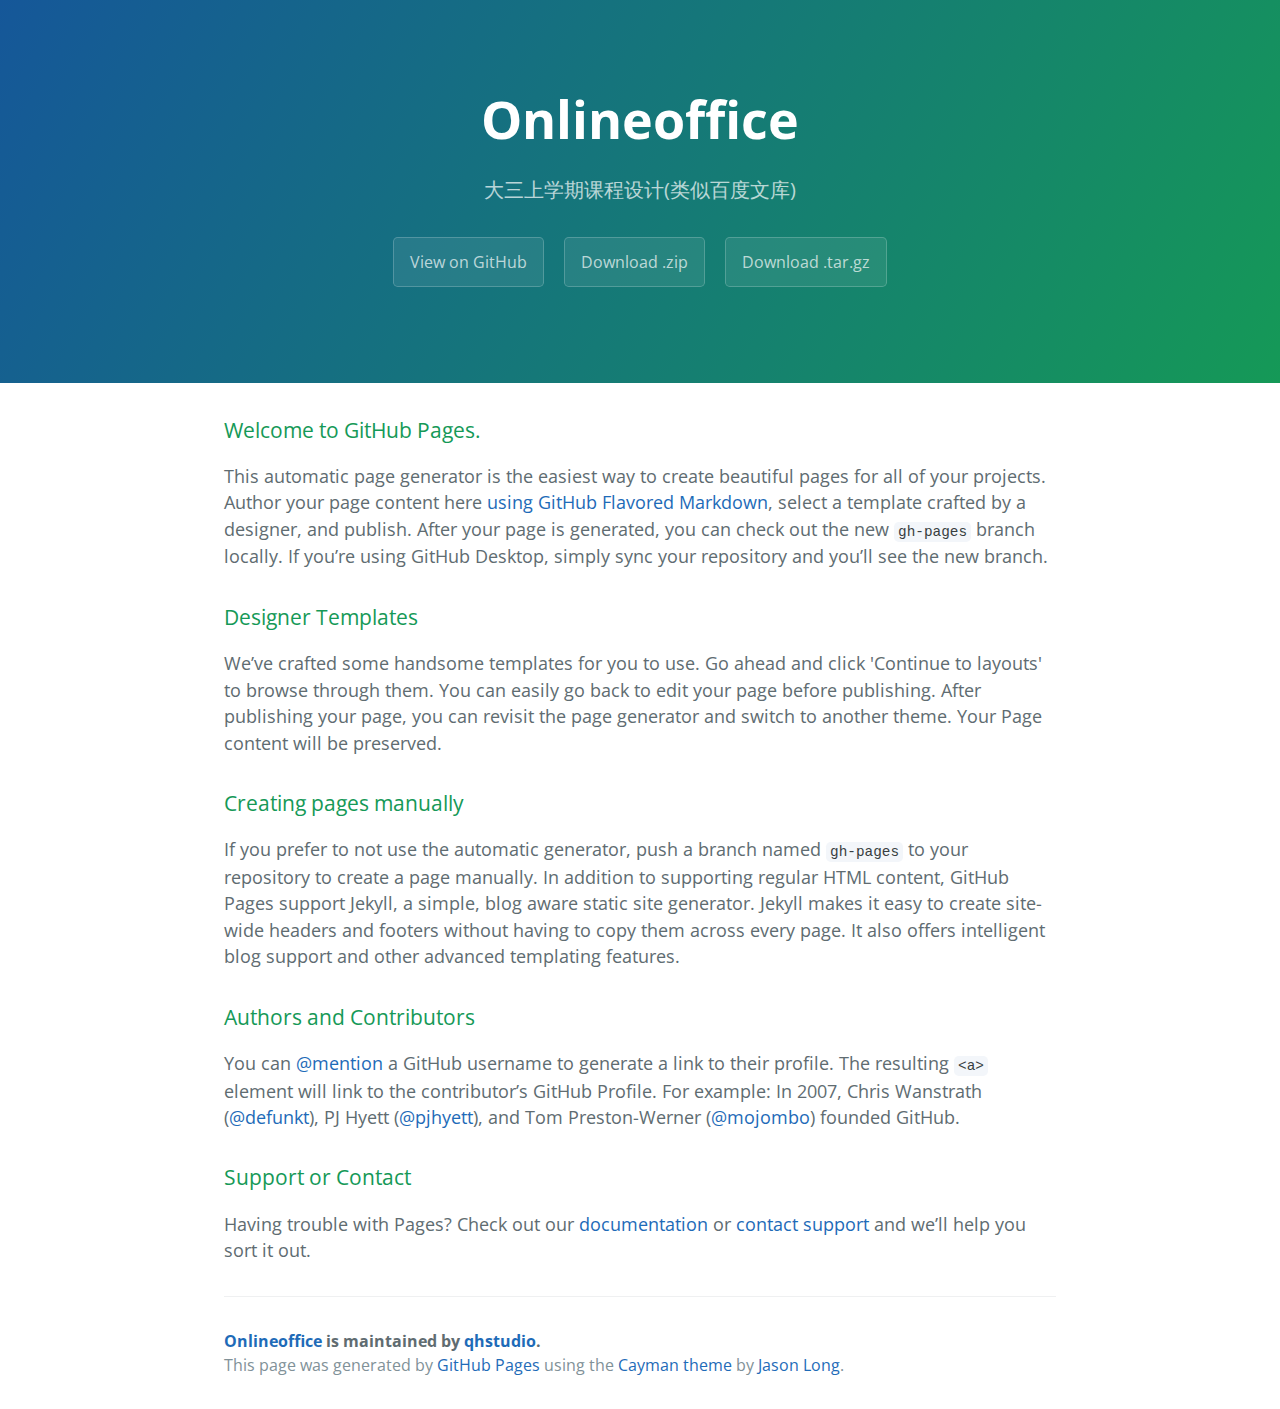
<file: index.html>
<!DOCTYPE html>
<html lang="en-us">
  <head>
    <meta charset="UTF-8">
    <title>Onlineoffice by qhstudio</title>
    <meta name="viewport" content="width=device-width, initial-scale=1">
    <link rel="stylesheet" type="text/css" href="stylesheets/normalize.css" media="screen">
    <link href='https://fonts.googleapis.com/css?family=Open+Sans:400,700' rel='stylesheet' type='text/css'>
    <link rel="stylesheet" type="text/css" href="stylesheets/stylesheet.css" media="screen">
    <link rel="stylesheet" type="text/css" href="stylesheets/github-light.css" media="screen">
  </head>
  <body>
    <section class="page-header">
      <h1 class="project-name">Onlineoffice</h1>
      <h2 class="project-tagline">大三上学期课程设计(类似百度文库)</h2>
      <a href="https://github.com/qhstudio/onlineoffice" class="btn">View on GitHub</a>
      <a href="https://github.com/qhstudio/onlineoffice/zipball/master" class="btn">Download .zip</a>
      <a href="https://github.com/qhstudio/onlineoffice/tarball/master" class="btn">Download .tar.gz</a>
    </section>

    <section class="main-content">
      <h3>
<a id="welcome-to-github-pages" class="anchor" href="#welcome-to-github-pages" aria-hidden="true"><span class="octicon octicon-link"></span></a>Welcome to GitHub Pages.</h3>

<p>This automatic page generator is the easiest way to create beautiful pages for all of your projects. Author your page content here <a href="https://guides.github.com/features/mastering-markdown/">using GitHub Flavored Markdown</a>, select a template crafted by a designer, and publish. After your page is generated, you can check out the new <code>gh-pages</code> branch locally. If you’re using GitHub Desktop, simply sync your repository and you’ll see the new branch.</p>

<h3>
<a id="designer-templates" class="anchor" href="#designer-templates" aria-hidden="true"><span class="octicon octicon-link"></span></a>Designer Templates</h3>

<p>We’ve crafted some handsome templates for you to use. Go ahead and click 'Continue to layouts' to browse through them. You can easily go back to edit your page before publishing. After publishing your page, you can revisit the page generator and switch to another theme. Your Page content will be preserved.</p>

<h3>
<a id="creating-pages-manually" class="anchor" href="#creating-pages-manually" aria-hidden="true"><span class="octicon octicon-link"></span></a>Creating pages manually</h3>

<p>If you prefer to not use the automatic generator, push a branch named <code>gh-pages</code> to your repository to create a page manually. In addition to supporting regular HTML content, GitHub Pages support Jekyll, a simple, blog aware static site generator. Jekyll makes it easy to create site-wide headers and footers without having to copy them across every page. It also offers intelligent blog support and other advanced templating features.</p>

<h3>
<a id="authors-and-contributors" class="anchor" href="#authors-and-contributors" aria-hidden="true"><span class="octicon octicon-link"></span></a>Authors and Contributors</h3>

<p>You can <a href="https://github.com/blog/821" class="user-mention">@mention</a> a GitHub username to generate a link to their profile. The resulting <code>&lt;a&gt;</code> element will link to the contributor’s GitHub Profile. For example: In 2007, Chris Wanstrath (<a href="https://github.com/defunkt" class="user-mention">@defunkt</a>), PJ Hyett (<a href="https://github.com/pjhyett" class="user-mention">@pjhyett</a>), and Tom Preston-Werner (<a href="https://github.com/mojombo" class="user-mention">@mojombo</a>) founded GitHub.</p>

<h3>
<a id="support-or-contact" class="anchor" href="#support-or-contact" aria-hidden="true"><span class="octicon octicon-link"></span></a>Support or Contact</h3>

<p>Having trouble with Pages? Check out our <a href="https://help.github.com/pages">documentation</a> or <a href="https://github.com/contact">contact support</a> and we’ll help you sort it out.</p>

      <footer class="site-footer">
        <span class="site-footer-owner"><a href="https://github.com/qhstudio/onlineoffice">Onlineoffice</a> is maintained by <a href="https://github.com/qhstudio">qhstudio</a>.</span>

        <span class="site-footer-credits">This page was generated by <a href="https://pages.github.com">GitHub Pages</a> using the <a href="https://github.com/jasonlong/cayman-theme">Cayman theme</a> by <a href="https://twitter.com/jasonlong">Jason Long</a>.</span>
      </footer>

    </section>

  
  </body>
</html>
</file>
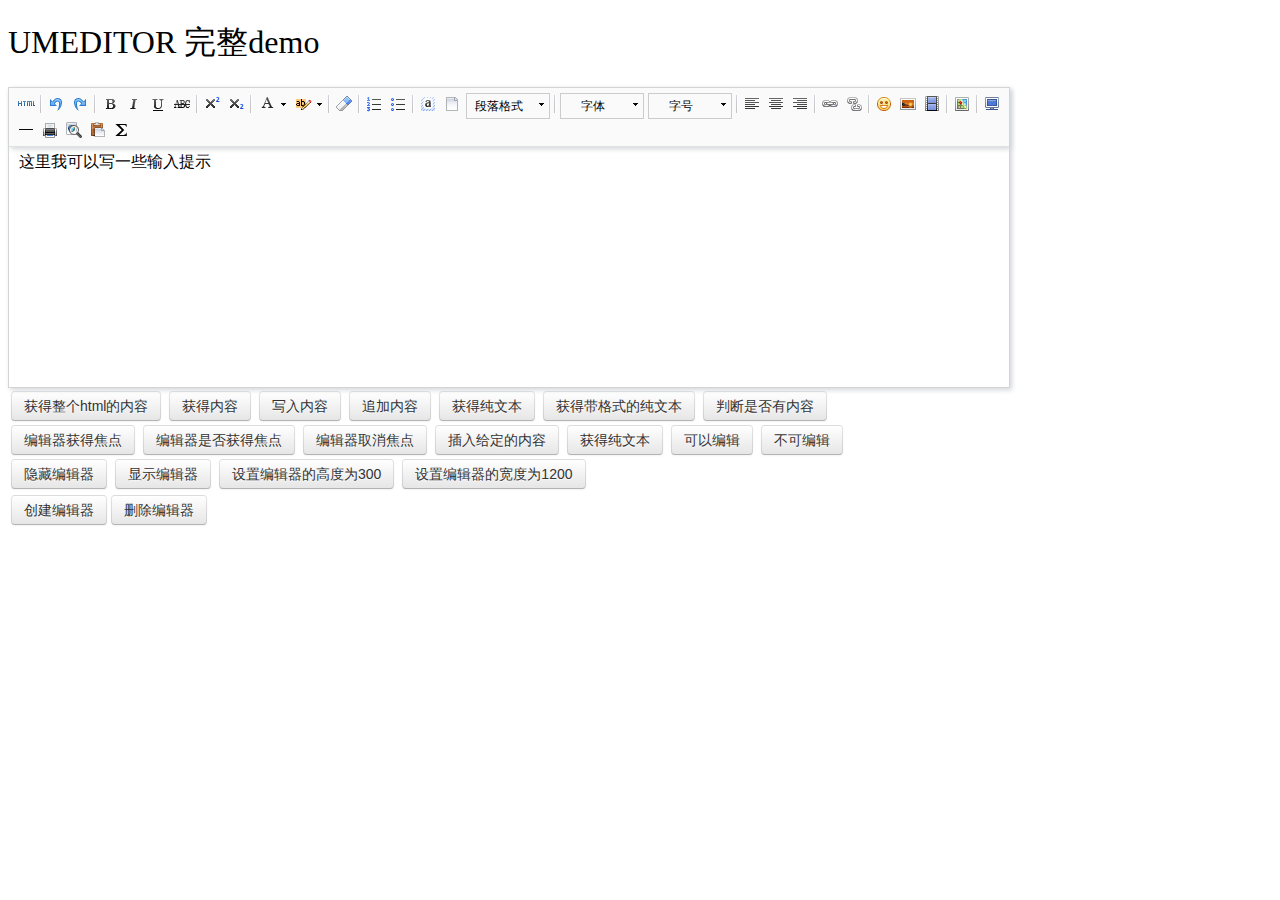
<file: src/main/webapp/umeditor1_2_2-utf8-jsp/index.html>
<!DOCTYPE HTML>
<html>
<head>

    <meta http-equiv="Content-Type" content="text/html;charset=utf-8"/>
    <title>UMEDITOR 完整demo</title>
    <meta http-equiv="Content-Type" content="text/html; charset=utf-8"/>
    <link href="themes/default/css/umeditor.css" type="text/css" rel="stylesheet">
    <script type="text/javascript" src="third-party/jquery.min.js"></script>
    <script type="text/javascript" charset="utf-8" src="umeditor.config.js"></script>
    <script type="text/javascript" charset="utf-8" src="umeditor.min.js"></script>
    <script type="text/javascript" src="lang/zh-cn/zh-cn.js"></script>
    <style type="text/css">
        h1{
            font-family: "微软雅黑";
            font-weight: normal;
        }
        .btn {
            display: inline-block;
            *display: inline;
            padding: 4px 12px;
            margin-bottom: 0;
            *margin-left: .3em;
            font-size: 14px;
            line-height: 20px;
            color: #333333;
            text-align: center;
            text-shadow: 0 1px 1px rgba(255, 255, 255, 0.75);
            vertical-align: middle;
            cursor: pointer;
            background-color: #f5f5f5;
            *background-color: #e6e6e6;
            background-image: -moz-linear-gradient(top, #ffffff, #e6e6e6);
            background-image: -webkit-gradient(linear, 0 0, 0 100%, from(#ffffff), to(#e6e6e6));
            background-image: -webkit-linear-gradient(top, #ffffff, #e6e6e6);
            background-image: -o-linear-gradient(top, #ffffff, #e6e6e6);
            background-image: linear-gradient(to bottom, #ffffff, #e6e6e6);
            background-repeat: repeat-x;
            border: 1px solid #cccccc;
            *border: 0;
            border-color: #e6e6e6 #e6e6e6 #bfbfbf;
            border-color: rgba(0, 0, 0, 0.1) rgba(0, 0, 0, 0.1) rgba(0, 0, 0, 0.25);
            border-bottom-color: #b3b3b3;
            -webkit-border-radius: 4px;
            -moz-border-radius: 4px;
            border-radius: 4px;
            filter: progid:DXImageTransform.Microsoft.gradient(startColorstr='#ffffffff', endColorstr='#ffe6e6e6', GradientType=0);
            filter: progid:DXImageTransform.Microsoft.gradient(enabled=false);
            *zoom: 1;
            -webkit-box-shadow: inset 0 1px 0 rgba(255, 255, 255, 0.2), 0 1px 2px rgba(0, 0, 0, 0.05);
            -moz-box-shadow: inset 0 1px 0 rgba(255, 255, 255, 0.2), 0 1px 2px rgba(0, 0, 0, 0.05);
            box-shadow: inset 0 1px 0 rgba(255, 255, 255, 0.2), 0 1px 2px rgba(0, 0, 0, 0.05);
        }

        .btn:hover,
        .btn:focus,
        .btn:active,
        .btn.active,
        .btn.disabled,
        .btn[disabled] {
            color: #333333;
            background-color: #e6e6e6;
            *background-color: #d9d9d9;
        }

        .btn:active,
        .btn.active {
            background-color: #cccccc \9;
        }

        .btn:first-child {
            *margin-left: 0;
        }

        .btn:hover,
        .btn:focus {
            color: #333333;
            text-decoration: none;
            background-position: 0 -15px;
            -webkit-transition: background-position 0.1s linear;
            -moz-transition: background-position 0.1s linear;
            -o-transition: background-position 0.1s linear;
            transition: background-position 0.1s linear;
        }

        .btn:focus {
            outline: thin dotted #333;
            outline: 5px auto -webkit-focus-ring-color;
            outline-offset: -2px;
        }

        .btn.active,
        .btn:active {
            background-image: none;
            outline: 0;
            -webkit-box-shadow: inset 0 2px 4px rgba(0, 0, 0, 0.15), 0 1px 2px rgba(0, 0, 0, 0.05);
            -moz-box-shadow: inset 0 2px 4px rgba(0, 0, 0, 0.15), 0 1px 2px rgba(0, 0, 0, 0.05);
            box-shadow: inset 0 2px 4px rgba(0, 0, 0, 0.15), 0 1px 2px rgba(0, 0, 0, 0.05);
        }

        .btn.disabled,
        .btn[disabled] {
            cursor: default;
            background-image: none;
            opacity: 0.65;
            filter: alpha(opacity=65);
            -webkit-box-shadow: none;
            -moz-box-shadow: none;
            box-shadow: none;
        }
    </style>
</head>
<body>
<h1>UMEDITOR 完整demo</h1>

<!--style给定宽度可以影响编辑器的最终宽度-->
<script type="text/plain" id="myEditor" style="width:1000px;height:240px;">
    <p>这里我可以写一些输入提示</p>
</script>


<div class="clear"></div>
<div id="btns">
    <table>
        <tr>
            <td>
                <button class="btn" unselected="on" onclick="getAllHtml()">获得整个html的内容</button>&nbsp;
                <button class="btn" onclick="getContent()">获得内容</button>&nbsp;
                <button class="btn" onclick="setContent()">写入内容</button>&nbsp;
                <button class="btn" onclick="setContent(true)">追加内容</button>&nbsp;
                <button class="btn" onclick="getContentTxt()">获得纯文本</button>&nbsp;
                <button class="btn" onclick="getPlainTxt()">获得带格式的纯文本</button>&nbsp;
                <button class="btn" onclick="hasContent()">判断是否有内容</button>
            </td>
        </tr>
        <tr>
            <td>
                <button class="btn" onclick="setFocus()">编辑器获得焦点</button>&nbsp;
                <button class="btn" onmousedown="isFocus();return false;">编辑器是否获得焦点</button>&nbsp;
                <button class="btn" onclick="doBlur()">编辑器取消焦点</button>&nbsp;
                <button class="btn" onclick="insertHtml()">插入给定的内容</button>&nbsp;
                <button class="btn" onclick="getContentTxt()">获得纯文本</button>&nbsp;
                <button class="btn" id="enable" onclick="setEnabled()">可以编辑</button>&nbsp;
                <button class="btn" onclick="setDisabled()">不可编辑</button>
            </td>
        </tr>
        <tr>
            <td>
                <button class="btn" onclick="UM.getEditor('myEditor').setHide()">隐藏编辑器</button>&nbsp;
                <button class="btn" onclick="UM.getEditor('myEditor').setShow()">显示编辑器</button>&nbsp;
                <button class="btn" onclick="UM.getEditor('myEditor').setHeight(300)">设置编辑器的高度为300</button>&nbsp;
                <button class="btn" onclick="UM.getEditor('myEditor').setWidth(1200)">设置编辑器的宽度为1200</button>
            </td>
        </tr>

    </table>
</div>
<table>
    <tr>
        <td>
            <button class="btn" onclick="createEditor()"/>创建编辑器</button>
            <button class="btn" onclick="deleteEditor()"/>删除编辑器</button>
        </td>
    </tr>
</table>

<div>
    <h3 id="focush2"></h3>
</div>
<script type="text/javascript">
    //实例化编辑器
    var um = UM.getEditor('myEditor');
    um.addListener('blur',function(){
        $('#focush2').html('编辑器失去焦点了')
    });
    um.addListener('focus',function(){
        $('#focush2').html('')
    });
    //按钮的操作
    function insertHtml() {
        var value = prompt('插入html代码', '');
        um.execCommand('insertHtml', value)
    }
    function isFocus(){
        alert(um.isFocus())
    }
    function doBlur(){
        um.blur()
    }
    function createEditor() {
        enableBtn();
        um = UM.getEditor('myEditor');
    }
    function getAllHtml() {
        alert(UM.getEditor('myEditor').getAllHtml())
    }
    function getContent() {
        var arr = [];
        arr.push("使用editor.getContent()方法可以获得编辑器的内容");
        arr.push("内容为：");
        arr.push(UM.getEditor('myEditor').getContent());
        alert(arr.join("\n"));
    }
    function getPlainTxt() {
        var arr = [];
        arr.push("使用editor.getPlainTxt()方法可以获得编辑器的带格式的纯文本内容");
        arr.push("内容为：");
        arr.push(UM.getEditor('myEditor').getPlainTxt());
        alert(arr.join('\n'))
    }
    function setContent(isAppendTo) {
        var arr = [];
        arr.push("使用editor.setContent('欢迎使用umeditor')方法可以设置编辑器的内容");
        UM.getEditor('myEditor').setContent('欢迎使用umeditor', isAppendTo);
        alert(arr.join("\n"));
    }
    function setDisabled() {
        UM.getEditor('myEditor').setDisabled('fullscreen');
        disableBtn("enable");
    }

    function setEnabled() {
        UM.getEditor('myEditor').setEnabled();
        enableBtn();
    }

    function getText() {
        //当你点击按钮时编辑区域已经失去了焦点，如果直接用getText将不会得到内容，所以要在选回来，然后取得内容
        var range = UM.getEditor('myEditor').selection.getRange();
        range.select();
        var txt = UM.getEditor('myEditor').selection.getText();
        alert(txt)
    }

    function getContentTxt() {
        var arr = [];
        arr.push("使用editor.getContentTxt()方法可以获得编辑器的纯文本内容");
        arr.push("编辑器的纯文本内容为：");
        arr.push(UM.getEditor('myEditor').getContentTxt());
        alert(arr.join("\n"));
    }
    function hasContent() {
        var arr = [];
        arr.push("使用editor.hasContents()方法判断编辑器里是否有内容");
        arr.push("判断结果为：");
        arr.push(UM.getEditor('myEditor').hasContents());
        alert(arr.join("\n"));
    }
    function setFocus() {
        UM.getEditor('myEditor').focus();
    }
    function deleteEditor() {
        disableBtn();
        UM.getEditor('myEditor').destroy();
    }
    function disableBtn(str) {
        var div = document.getElementById('btns');
        var btns = domUtils.getElementsByTagName(div, "button");
        for (var i = 0, btn; btn = btns[i++];) {
            if (btn.id == str) {
                domUtils.removeAttributes(btn, ["disabled"]);
            } else {
                btn.setAttribute("disabled", "true");
            }
        }
    }
    function enableBtn() {
        var div = document.getElementById('btns');
        var btns = domUtils.getElementsByTagName(div, "button");
        for (var i = 0, btn; btn = btns[i++];) {
            domUtils.removeAttributes(btn, ["disabled"]);
        }
    }
</script>

</body>
</html>
</file>
<file: stylesheets/stylesheet.css>
* {
  box-sizing: border-box; }

body {
  padding: 0;
  margin: 0;
  font-family: "Open Sans", "Helvetica Neue", Helvetica, Arial, sans-serif;
  font-size: 16px;
  line-height: 1.5;
  color: #606c71; }

a {
  color: #1e6bb8;
  text-decoration: none; }
  a:hover {
    text-decoration: underline; }

.btn {
  display: inline-block;
  margin-bottom: 1rem;
  color: rgba(255, 255, 255, 0.7);
  background-color: rgba(255, 255, 255, 0.08);
  border-color: rgba(255, 255, 255, 0.2);
  border-style: solid;
  border-width: 1px;
  border-radius: 0.3rem;
  transition: color 0.2s, background-color 0.2s, border-color 0.2s; }
  .btn + .btn {
    margin-left: 1rem; }

.btn:hover {
  color: rgba(255, 255, 255, 0.8);
  text-decoration: none;
  background-color: rgba(255, 255, 255, 0.2);
  border-color: rgba(255, 255, 255, 0.3); }

@media screen and (min-width: 64em) {
  .btn {
    padding: 0.75rem 1rem; } }

@media screen and (min-width: 42em) and (max-width: 64em) {
  .btn {
    padding: 0.6rem 0.9rem;
    font-size: 0.9rem; } }

@media screen and (max-width: 42em) {
  .btn {
    display: block;
    width: 100%;
    padding: 0.75rem;
    font-size: 0.9rem; }
    .btn + .btn {
      margin-top: 1rem;
      margin-left: 0; } }

.page-header {
  color: #fff;
  text-align: center;
  background-color: #159957;
  background-image: linear-gradient(120deg, #155799, #159957); }

@media screen and (min-width: 64em) {
  .page-header {
    padding: 5rem 6rem; } }

@media screen and (min-width: 42em) and (max-width: 64em) {
  .page-header {
    padding: 3rem 4rem; } }

@media screen and (max-width: 42em) {
  .page-header {
    padding: 2rem 1rem; } }

.project-name {
  margin-top: 0;
  margin-bottom: 0.1rem; }

@media screen and (min-width: 64em) {
  .project-name {
    font-size: 3.25rem; } }

@media screen and (min-width: 42em) and (max-width: 64em) {
  .project-name {
    font-size: 2.25rem; } }

@media screen and (max-width: 42em) {
  .project-name {
    font-size: 1.75rem; } }

.project-tagline {
  margin-bottom: 2rem;
  font-weight: normal;
  opacity: 0.7; }

@media screen and (min-width: 64em) {
  .project-tagline {
    font-size: 1.25rem; } }

@media screen and (min-width: 42em) and (max-width: 64em) {
  .project-tagline {
    font-size: 1.15rem; } }

@media screen and (max-width: 42em) {
  .project-tagline {
    font-size: 1rem; } }

.main-content :first-child {
  margin-top: 0; }
.main-content img {
  max-width: 100%; }
.main-content h1, .main-content h2, .main-content h3, .main-content h4, .main-content h5, .main-content h6 {
  margin-top: 2rem;
  margin-bottom: 1rem;
  font-weight: normal;
  color: #159957; }
.main-content p {
  margin-bottom: 1em; }
.main-content code {
  padding: 2px 4px;
  font-family: Consolas, "Liberation Mono", Menlo, Courier, monospace;
  font-size: 0.9rem;
  color: #383e41;
  background-color: #f3f6fa;
  border-radius: 0.3rem; }
.main-content pre {
  padding: 0.8rem;
  margin-top: 0;
  margin-bottom: 1rem;
  font: 1rem Consolas, "Liberation Mono", Menlo, Courier, monospace;
  color: #567482;
  word-wrap: normal;
  background-color: #f3f6fa;
  border: solid 1px #dce6f0;
  border-radius: 0.3rem; }
  .main-content pre > code {
    padding: 0;
    margin: 0;
    font-size: 0.9rem;
    color: #567482;
    word-break: normal;
    white-space: pre;
    background: transparent;
    border: 0; }
.main-content .highlight {
  margin-bottom: 1rem; }
  .main-content .highlight pre {
    margin-bottom: 0;
    word-break: normal; }
.main-content .highlight pre, .main-content pre {
  padding: 0.8rem;
  overflow: auto;
  font-size: 0.9rem;
  line-height: 1.45;
  border-radius: 0.3rem; }
.main-content pre code, .main-content pre tt {
  display: inline;
  max-width: initial;
  padding: 0;
  margin: 0;
  overflow: initial;
  line-height: inherit;
  word-wrap: normal;
  background-color: transparent;
  border: 0; }
  .main-content pre code:before, .main-content pre code:after, .main-content pre tt:before, .main-content pre tt:after {
    content: normal; }
.main-content ul, .main-content ol {
  margin-top: 0; }
.main-content blockquote {
  padding: 0 1rem;
  margin-left: 0;
  color: #819198;
  border-left: 0.3rem solid #dce6f0; }
  .main-content blockquote > :first-child {
    margin-top: 0; }
  .main-content blockquote > :last-child {
    margin-bottom: 0; }
.main-content table {
  display: block;
  width: 100%;
  overflow: auto;
  word-break: normal;
  word-break: keep-all; }
  .main-content table th {
    font-weight: bold; }
  .main-content table th, .main-content table td {
    padding: 0.5rem 1rem;
    border: 1px solid #e9ebec; }
.main-content dl {
  padding: 0; }
  .main-content dl dt {
    padding: 0;
    margin-top: 1rem;
    font-size: 1rem;
    font-weight: bold; }
  .main-content dl dd {
    padding: 0;
    margin-bottom: 1rem; }
.main-content hr {
  height: 2px;
  padding: 0;
  margin: 1rem 0;
  background-color: #eff0f1;
  border: 0; }

@media screen and (min-width: 64em) {
  .main-content {
    max-width: 64rem;
    padding: 2rem 6rem;
    margin: 0 auto;
    font-size: 1.1rem; } }

@media screen and (min-width: 42em) and (max-width: 64em) {
  .main-content {
    padding: 2rem 4rem;
    font-size: 1.1rem; } }

@media screen and (max-width: 42em) {
  .main-content {
    padding: 2rem 1rem;
    font-size: 1rem; } }

.site-footer {
  padding-top: 2rem;
  margin-top: 2rem;
  border-top: solid 1px #eff0f1; }

.site-footer-owner {
  display: block;
  font-weight: bold; }

.site-footer-credits {
  color: #819198; }

@media screen and (min-width: 64em) {
  .site-footer {
    font-size: 1rem; } }

@media screen and (min-width: 42em) and (max-width: 64em) {
  .site-footer {
    font-size: 1rem; } }

@media screen and (max-width: 42em) {
  .site-footer {
    font-size: 0.9rem; } }
</file>
<file: stylesheets/github-light.css>
/*
   Copyright 2014 GitHub Inc.

   Licensed under the Apache License, Version 2.0 (the "License");
   you may not use this file except in compliance with the License.
   You may obtain a copy of the License at

       http://www.apache.org/licenses/LICENSE-2.0

   Unless required by applicable law or agreed to in writing, software
   distributed under the License is distributed on an "AS IS" BASIS,
   WITHOUT WARRANTIES OR CONDITIONS OF ANY KIND, either express or implied.
   See the License for the specific language governing permissions and
   limitations under the License.

*/

.pl-c /* comment */ {
  color: #969896;
}

.pl-c1      /* constant, markup.raw, meta.diff.header, meta.module-reference, meta.property-name, support, support.constant, support.variable, variable.other.constant */,
.pl-s .pl-v /* string variable */ {
  color: #0086b3;
}

.pl-e  /* entity */,
.pl-en /* entity.name */ {
  color: #795da3;
}

.pl-s .pl-s1 /* string source */,
.pl-smi      /* storage.modifier.import, storage.modifier.package, storage.type.java, variable.other, variable.parameter.function */ {
  color: #333;
}

.pl-ent /* entity.name.tag */ {
  color: #63a35c;
}

.pl-k /* keyword, storage, storage.type */ {
  color: #a71d5d;
}

.pl-pds              /* punctuation.definition.string, string.regexp.character-class */,
.pl-s                /* string */,
.pl-s .pl-pse .pl-s1 /* string punctuation.section.embedded source */,
.pl-sr               /* string.regexp */,
.pl-sr .pl-cce       /* string.regexp constant.character.escape */,
.pl-sr .pl-sra       /* string.regexp string.regexp.arbitrary-repitition */,
.pl-sr .pl-sre       /* string.regexp source.ruby.embedded */ {
  color: #183691;
}

.pl-v /* variable */ {
  color: #ed6a43;
}

.pl-id /* invalid.deprecated */ {
  color: #b52a1d;
}

.pl-ii /* invalid.illegal */ {
  background-color: #b52a1d;
  color: #f8f8f8;
}

.pl-sr .pl-cce /* string.regexp constant.character.escape */ {
  color: #63a35c;
  font-weight: bold;
}

.pl-ml /* markup.list */ {
  color: #693a17;
}

.pl-mh        /* markup.heading */,
.pl-mh .pl-en /* markup.heading entity.name */,
.pl-ms        /* meta.separator */ {
  color: #1d3e81;
  font-weight: bold;
}

.pl-mq /* markup.quote */ {
  color: #008080;
}

.pl-mi /* markup.italic */ {
  color: #333;
  font-style: italic;
}

.pl-mb /* markup.bold */ {
  color: #333;
  font-weight: bold;
}

.pl-md /* markup.deleted, meta.diff.header.from-file */ {
  background-color: #ffecec;
  color: #bd2c00;
}

.pl-mi1 /* markup.inserted, meta.diff.header.to-file */ {
  background-color: #eaffea;
  color: #55a532;
}

.pl-mdr /* meta.diff.range */ {
  color: #795da3;
  font-weight: bold;
}

.pl-mo /* meta.output */ {
  color: #1d3e81;
}
</file>
<file: src/main/webapp/umeditor1_2_2-utf8-jsp/themes/default/css/umeditor.css>
.edui-container{
    position: relative;
    border: 1px solid #d4d4d4;
    box-shadow: 2px 2px 5px #d3d6da;
    background-color: #fff;
}
.edui-container .edui-toolbar{
    position: relative;
    width:auto;
    border-bottom: 1px solid #e1e1e1;
    box-shadow: 2px 2px 5px #d3d6da;
    background-color: #fafafa;
    z-index: 99999;
}
.edui-toolbar .edui-btn-toolbar{
    position: relative;
    padding: 5px;
}
.edui-container .edui-editor-body{
    background-color: #fff;
}
.edui-editor-body .edui-body-container{
}

.edui-editor-body .edui-body-container p{margin:5px 0;}
.edui-editor-body .edui-body-container{
    border:0;
    outline:none;
    cursor:text;
    padding:0 10px 0;
    overflow:auto;
    display:block;
    word-wrap:break-word;
    font-size:16px;
    font-family:sans-serif;
}
.edui-editor-body.focus{border:1px solid #5c9dff}
.edui-editor-body table{margin:10px 0 10px;border-collapse:collapse;display:table;}
.edui-editor-body td{padding: 5px 10px;border: 1px solid #DDD;}
.edui-editor-body iframe.mathquill-embedded-latex{
    border: 0px;
    padding: 0px;
    display: inline;
    margin: 0px;
    background: none;
    vertical-align: middle;
    width: 0px;
    height: 0px;
}
/*普通按钮*/
.edui-btn-toolbar .edui-btn{
    position: relative;
    display: inline-block;
    vertical-align: top;
    *display: inline;
    *zoom:1;
    width:auto;
    margin: 0 1px;
    padding:1px;
    border:none;
    background: none;
}
.edui-btn-toolbar .edui-btn .edui-icon{
    width: 20px;
    height: 20px;
    margin: 0;
    padding:0;
    background-repeat: no-repeat;
    background-image: url(../images/icons.png);
    background-image: url(../images/icons.gif) \9;
}

/*状态反射*/
.edui-btn-toolbar .edui-btn.edui-hover,
.edui-btn-toolbar .edui-btn.edui-active{
    background-color: #d5e1f2;
    padding: 0;
    border: 1px solid #a3bde3;
    _z-index: 1;
}
.edui-btn-toolbar .edui-btn.edui-disabled{
    opacity: 0.3;
    filter: alpha(opacity = 30);
}
.edui-btn-toolbar .edui-btn .edui-icon-source {
    background-position:-260px -0px;
}
.edui-btn-toolbar .edui-btn .edui-icon-undo {
    background-position: -160px 0;
}
.edui-btn-toolbar .edui-btn .edui-icon-redo {
    background-position: -100px 0;
}
.edui-btn-toolbar  .edui-btn .edui-icon-bold{
    background-position: 0 0;
}
.edui-btn-toolbar  .edui-btn .edui-icon-italic {
    background-position: -60px 0;
}
.edui-btn-toolbar  .edui-btn .edui-icon-underline  {
    background-position: -140px 0
}
.edui-btn-toolbar .edui-btn .edui-icon-strikethrough {
    background-position: -120px 0;
}

.edui-btn-toolbar .edui-btn .edui-icon-superscript {
    background-position: -620px 0;
}
.edui-btn-toolbar .edui-btn .edui-icon-subscript {
    background-position:  -600px 0;
}
.edui-btn-toolbar .edui-btn .edui-icon-font, .edui-btn-toolbar .edui-btn .edui-icon-forecolor {
    background-position: -720px 0;
}

.edui-btn-toolbar .edui-btn .edui-icon-backcolor {
    background-position: -760px 0;
}

.edui-btn-toolbar .edui-btn .edui-icon-insertorderedlist {
    background-position: -80px 0;
}
.edui-btn-toolbar .edui-btn .edui-icon-insertunorderedlist {
    background-position:   -20px 0;
}
.edui-btn-toolbar .edui-btn .edui-icon-selectall {
    background-position: -400px -20px;
}
.edui-btn-toolbar .edui-btn .edui-icon-cleardoc {
    background-position: -520px 0;
}
.edui-btn-toolbar .edui-btn .edui-icon-paragraph {
    background-position: -140px 0;
}

.edui-btn-toolbar .edui-btn .edui-icon-fontfamily {
    background-position: -140px 0;
}

.edui-btn-toolbar .edui-btn .edui-icon-fontsize {
    background-position: -140px 0;
}

.edui-btn-toolbar .edui-btn .edui-icon-justifyleft {
    background-position: -460px 0;
}

.edui-btn-toolbar .edui-btn .edui-icon-justifycenter {
    background-position: -420px 0;
}

.edui-btn-toolbar .edui-btn .edui-icon-justifyright {
    background-position:-480px 0;
}

.edui-btn-toolbar .edui-btn .edui-icon-justifyjustify {
    background-position: -440px 0;
}

.edui-btn-toolbar .edui-btn .edui-icon-link {
    background-position: -500px 0;
}

.edui-btn-toolbar .edui-btn .edui-icon-unlink {
    background-position: -640px 0;
}

.edui-btn-toolbar .edui-btn .edui-icon-image {
    background-position: -380px 0;
}

.edui-btn-toolbar .edui-btn .edui-icon-emotion {
    background-position: -60px -20px;
}
.edui-btn-toolbar .edui-btn .edui-icon-video {
    background-position: -320px -20px;
}

.edui-btn-toolbar .edui-btn .edui-icon-map {
    background-position:  -40px -40px;
}

.edui-btn-toolbar .edui-btn .edui-icon-gmap {
    background-position:  -260px -40px;
}
.edui-btn-toolbar .edui-btn .edui-icon-horizontal {
    background-position: -360px 0;
}

.edui-btn-toolbar .edui-btn .edui-icon-print {
    background-position: -440px -20px;
}
.edui-btn-toolbar .edui-btn .edui-icon-preview {
    background-position: -420px -20px;
}

.edui-btn-toolbar .edui-btn-fullscreen{
    float:right;
}
.edui-btn-toolbar .edui-btn .edui-icon-fullscreen {
    background-position: -100px -20px;
}

.edui-btn-toolbar .edui-btn .edui-icon-removeformat {
    background-position: -580px 0;
}
.edui-btn-toolbar .edui-btn .edui-icon-drafts {
    background-position: -560px 0;
}
.edui-btn-toolbar .edui-btn .edui-icon-formula {
    background-position: -80px -20px;
}
.edui-btn-toolbar .edui-splitbutton{
    position: relative;
    display: inline-block ;
    vertical-align: top;
    *display: inline ;
    *zoom:1;
    margin:0 2px;
}
.edui-splitbutton .edui-btn{
    margin: 0;
}
.edui-splitbutton .edui-caret{
    position: relative;
    display: inline-block ;
    vertical-align: top;
    *display: inline ;
    *zoom:1;
    width: 8px;
    height: 20px;
    background: url(../images/icons.png) -741px 0;
    _background: url(../images/icons.gif) -741px 0;
}

.edui-btn-toolbar .edui-splitbutton,
.edui-btn-toolbar .edui-splitbutton{
    _border: none;
}

/*状态反射*/
.edui-btn-toolbar .edui-splitbutton.edui-hover .edui-btn{
    background-color: #d5e1f2;
}

.edui-btn-toolbar .edui-splitbutton.edui-disabled{
    opacity: 0.3;
    filter: alpha(opacity = 30);
}
.edui-btn-toolbar .edui-splitbutton.edui-disabled .edui-caret{
    opacity: 0.3 \0;
    filter: alpha(opacity = 30)\0;
}


.edui-btn-toolbar .edui-combobox{
    border: 1px solid #CCC;
    padding:0;
    margin:0 2px;
    line-height: 20px;
}
.edui-combobox .edui-button-label{
    position: relative;
    display: inline-block;
    vertical-align: top;
    *display: inline ;
    *zoom:1;
    width:60px;
    height:20px;
    line-height: 20px;
    padding: 2px;
    margin: 0;
    font-size: 12px;
    text-align: center;
    cursor: default;
}
.edui-combobox  .edui-button-spacing{
    position: relative;
    display: inline-block ;
    vertical-align: top;
    *display: inline ;
    *zoom:1;
    height:20px;
    margin: 0;
    padding:0 3px;
}
.edui-combobox .edui-caret{
    position: relative;
    display: inline-block ;
    vertical-align: top;
    *display: inline ;
    *zoom:1;
    height:20px;
    width: 12px;
    margin: 0;
    padding: 0;
    background: url(../images/icons.png) -741px 0;
    _background: url(../images/icons.gif) -741px 0;
}
.edui-btn-toolbar .edui-combobox.edui-disabled{
    opacity: 0.2;
    filter: alpha(opacity = 20);
}
.edui-btn-toolbar .edui-combobox.edui-disabled .edui-button-label,
.edui-btn-toolbar .edui-combobox.edui-disabled .edui-caret{
    opacity: 0.2 \0;
    filter: alpha(opacity = 20)\0;
}
.edui-combobox-menu{
    position: absolute;
    top: 100%;
    left: 0;
    display: none;
    list-style: none;
    text-decoration: none;
    margin: 0;
    padding:5px;
    background-color: #ffffff;
    border: 1px solid #ccc;
    font-size: 12px;
    box-shadow: 2px 2px 5px #d3d6da;
    min-width: 160px;
    _width: 160px;
}

.edui-combobox-menu .edui-combobox-item {
    display: block;
    border: 1px solid white;
}

.edui-combobox-menu .edui-combobox-item-label {
    height: 25px;
    line-height: 25px;
    display: inline-block;
    _display: inline;
    _zoom: 1;
    margin-left: 10px;
}

.edui-combobox-menu .edui-combobox-item:hover, .edui-combobox-menu .edui-combobox-stack-item:hover, .edui-combobox-menu .edui-combobox-item-hover {
    background-color: #d5e1f2;
    padding: 0;
    border: 1px solid #a3bde3;
}

.edui-combobox-menu .edui-combobox-item .edui-combobox-icon {
    display: inline-block;
    *zoom: 1;
    *display: inline;
    width: 24px;
    height: 25px;
    background: red;
    vertical-align: bottom;
    background: url(../images/ok.gif) no-repeat 1000px 1000px;
}

.edui-combobox-menu .edui-combobox-checked .edui-combobox-icon {
    background-position: 10px 7px;
}


.edui-combobox-menu .edui-combobox-item-separator {
    min-width: 160px;
    height: 1px;
    line-height: 1px;
    overflow: hidden;
    background: #d3d3d3;
    margin: 5px 0;
    *margin-top: -8px;
}

/* 字体样式校正 */

.edui-combobox-fontsize .edui-combobox-item-0.edui-combobox-checked .edui-combobox-icon {
    background-position: 10px 7px;
}

.edui-combobox-fontsize .edui-combobox-item-1.edui-combobox-checked .edui-combobox-icon {
    background-position: 10px 7px;
}

.edui-combobox-fontsize .edui-combobox-item-2.edui-combobox-checked .edui-combobox-icon {
    background-position: 10px 7px;
}

.edui-combobox-fontsize .edui-combobox-item-3.edui-combobox-checked .edui-combobox-icon {
    background-position: 10px 7px;
}

/* 24 */
.edui-combobox-fontsize .edui-combobox-item-4 .edui-combobox-item-label {
    height: 27px;
    line-height: 27px;
}

.edui-combobox-fontsize .edui-combobox-item-4.edui-combobox-checked .edui-combobox-icon {
    background-position: 10px 5px;
}

/* 32 */
.edui-combobox-fontsize .edui-combobox-item-5 .edui-combobox-item-label {
    height: 31px;
    line-height: 31px;
}

.edui-combobox-fontsize .edui-combobox-item-5.edui-combobox-checked .edui-combobox-icon {
    background-position: 10px 4px;
}


/* 48 */
.edui-combobox-fontsize .edui-combobox-item-6 .edui-combobox-item-label {
    height: 47px;
    line-height: 47px;
}

/*.edui-combobox-fontsize .edui-combobox-item-6 .edui-combobox-icon {*/
    /*height: 25px;*/
    /*margin-bottom: 11px;*/
/*}*/

/*.edui-combobox-fontsize .edui-combobox-item-6.edui-combobox-checked .edui-combobox-icon {*/
    /*background-position: 10px 7px;*/
/*}*/


/* 段落样式校正 */
/* h1 */
.edui-combobox-paragraph .edui-combobox-item-1 .edui-combobox-item-label {
    font-size: 32px;
    height: 36px;
    line-height: 36px;
}

.edui-combobox-paragraph .edui-combobox-item-1 .edui-combobox-icon {
    height: 25px;
    margin-bottom: 5px;
}

.edui-combobox-paragraph .edui-combobox-item-1.edui-combobox-checked .edui-combobox-icon {
    background-position: 10px 7px;
}

/* h2 */
.edui-combobox-paragraph .edui-combobox-item-2 .edui-combobox-item-label {
    font-size: 28px;
    height: 27px;
    line-height: 27px;
}

.edui-combobox-paragraph .edui-combobox-item-2 .edui-combobox-icon {
    margin-bottom: 5px;
}

.edui-combobox-paragraph .edui-combobox-item-2.edui-combobox-checked .edui-combobox-icon {
    background-position: 10px 10px;
}

/* h3 */
.edui-combobox-paragraph .edui-combobox-item-3 .edui-combobox-item-label {
    font-size: 24px;
    height: 25px;
    line-height: 25px;
}

.edui-combobox-paragraph .edui-combobox-item-3 .edui-combobox-icon {
    height: 25px;
    margin-bottom: 5px;
}

.edui-combobox-paragraph .edui-combobox-item-3.edui-combobox-checked .edui-combobox-icon {
    background-position: 10px 11px;
}

/* h4 */
.edui-combobox-paragraph .edui-combobox-item-4 .edui-combobox-item-label {
    font-size: 18px;
    height: 25px;
    line-height: 25px;
}

.edui-combobox-paragraph .edui-combobox-item-4.edui-combobox-checked .edui-combobox-icon {
    background-position: 10px 6px;
}

/* h5 */
.edui-combobox-paragraph .edui-combobox-item-5 .edui-combobox-item-label {
    font-size: 16px;
}

/* h6 */
.edui-combobox-paragraph .edui-combobox-item-6 .edui-combobox-item-label {
    font-size: 12px;
}
.edui-modal {
    position: fixed;
    _position: absolute;
    top: 10%;
    left: 50%;
    border: 1px solid #acacac;
    box-shadow: 2px 2px 5px #d3d6da;
    background-color: #ffffff;
    outline: 0;
}
.edui-modal-header {
    padding: 5px 10px;
    border-bottom: 1px solid #eee;
}
.edui-modal-header .edui-close {
    float: right;
    width:20px;
    height:20px;
    margin-top: 2px;
    padding: 1px;
    border: 0;
    background: url("../images/close.png") no-repeat center center;
    cursor: pointer;
}
.edui-modal-header .edui-close.edui-hover {
    background-color: #d5e1f2;
    padding:0;
    border: 1px solid #a3bde3;
}
.edui-modal-header .edui-title {
    margin: 0;
    line-height: 25px;
    font-size: 20px;
}
.edui-modal-body {
    position: relative;
    max-height: 400px;
    font-size: 12px;
    overflow-y: auto;
}
.edui-modal-footer {
    float: right;
    padding: 5px 15px 15px;
    overflow: hidden;
}
.edui-modal-footer .edui-btn {
    float: left;
    height: 24px;
    width: 96px;
    margin: 0 10px;
    background-color: #ffffff;
    padding: 0;
    border: 1px solid #ababab;
    font-size: 12px;
    line-height: 24px;
    text-align: center;
    cursor: pointer;
}
.edui-modal-footer .edui-btn.edui-hover{
    background-color: #d5e1f2;
    border: 1px solid #a3bde3;
}
.edui-modal-backdrop{
    opacity: 0.5;
    filter: alpha(opacity=50);
    position: fixed;
    top: 0;
    right: 0;
    bottom: 0;
    left: 0;
    background-color: #c6c6c6;
}

.edui-modal .edui-modal-tip {
    color: red;
    position: absolute;
    bottom: 10px;
    left: 10px;
    height: 30px;
    line-height: 30px;
    display: none;
}
/*图片上传*/
.edui-dialog-image-body {
    width: 700px;
    height: 400px;
}
/*插入视频*/
.edui-dialog-video-body{
    width: 600px;
    height: 350px;
}
/*谷歌地图*/
.edui-dialog-gmap-body{
    width:550px;
    height: 400px;
}

/*百度地图*/
.edui-dialog-map-body{
    width:580px;
    height: 400px;
}

/*链接*/
.edui-dialog-link-body{
    width:400px;
    height:200px;
}
.edui-popup{
    display: none;
    background: url('../images/pop-bg.png') repeat #fff;
    padding: 2px;
}
.edui-popup .edui-popup-body{
    border: 1px solid #bfbfbf;
    background-color: #fff;
}
.edui-popup .edui-popup-caret{
    width: 21px;
    height: 11px;
}
.edui-popup .edui-popup-caret.up{
    background:url('../images/caret.png') no-repeat 0 0;
}
.edui-popup .edui-popup-caret.down{
    background:url('../images/caret.png') no-repeat 0 0;
}


.edui-tab-nav {
    margin: 0;
    padding:0;
    border-bottom: 1px solid #ddd;
    list-style: none;
    height:30px;
}
.edui-tab-nav .edui-tab-item {
    float:left;
    margin-bottom: -1px;
    margin-top: 1px;
    margin-top: 0\9;
}
.edui-tab-nav .edui-tab-item .edui-tab-text{
    display: block;
    padding:8px 12px;
    border: 1px solid transparent;
    color: #0088cc;
    text-decoration: none;
    outline: 0;
    _border:1px solid #fff ;
    cursor: pointer;
}
.edui-tab-nav .edui-tab-item .edui-tab-text:FOCUS {
    outline: none;
}
.edui-tab-nav .edui-tab-item.edui-active  .edui-tab-text{
    border: 1px solid #ddd;
    border-bottom-color: transparent;
    background-color: #fff;
    padding:8px 12px;
    color: #555555;
    cursor: default;
}
.edui-tab-content .edui-tab-pane{
    padding: 1px;
    position: relative;
    display: none;
    background-color: #fff;
    clear: both;
}
.edui-tab-content .edui-tab-pane.edui-active{
    display: block;
}


.edui-btn-toolbar .edui-tooltip{
    position: absolute;
    padding: 5px 0;
    display: none;
    /*opacity: 0.8;*/
    /*filter: alpha(opacity=80);*/
    z-index: 99999;
}
.edui-tooltip .edui-tooltip-arrow{
    position: absolute;
    top: 0;
    _top: -2px;
    left: 50%;
    width: 0;
    height: 0;
    padding: 0;
    font-size:0;
    margin-left: -5px;
    border-color: transparent;
    border-style: dashed dashed solid dashed;
    border-bottom-color: #000000;
    border-width: 0 5px 5px;
    background: transparent;
}
.edui-tooltip .edui-tooltip-inner{
    padding: 6px;
    color: #ffffff;
    text-align: center;
    text-decoration: none;
    font-size: 10px;
    background-color: #000000;
    white-space: nowrap;
    line-height: 12px;
}
.edui-splitbutton-color-label {
    width: 16px;
    height: 3px;
    position: absolute;
    bottom: 2px;
    left: 50%;
    margin-left: -8px;
    overflow: hidden;
    line-height: 3px;
}
.edui-popup .edui-colorpicker {
    margin: 10px;
    font-size: 12px;
}
.edui-colorpicker .edui-colorpicker-topbar{
    height: 27px;
    width: 200px;
    overflow: hidden;
}
.edui-colorpicker .edui-colorpicker-topbar .edui-colorpicker-preview{
    height: 20px;
    border: 1px inset black;
    margin-left: 1px;
    width: 128px;
    float: left;
}
.edui-colorpicker .edui-colorpicker-topbar .edui-colorpicker-nocolor{
    float: right;
    margin-right: 1px;
    font-size: 12px;
    line-height: 14px;
    height: 14px;
    border: 1px solid #333;
    padding: 3px 5px;
    cursor: pointer;
}
.edui-colorpicker table{
    border-collapse: collapse;
    border-spacing: 2px;
}
.edui-colorpicker tr.edui-colorpicker-firstrow{
    height: 30px;
}
.edui-colorpicker table td{
    padding: 0 2px;
}
.edui-colorpicker table td .edui-colorpicker-colorcell{
    display: block;
    text-decoration: none;
    color: black;
    width: 14px;
    height: 14px;
    margin: 0;
    cursor: pointer;
}
.edui-toolbar .edui-separator{
    width: 2px;
    height: 20px;
    padding: 1px 2px;
    background: url(../images/icons.png) -179px 1px;
    background: url(../images/icons.gif) -179px 1px \9;
    display: inline-block ;
    vertical-align: top;
    *display: inline ;
    *zoom:1;
    border:none;

}
</file>
